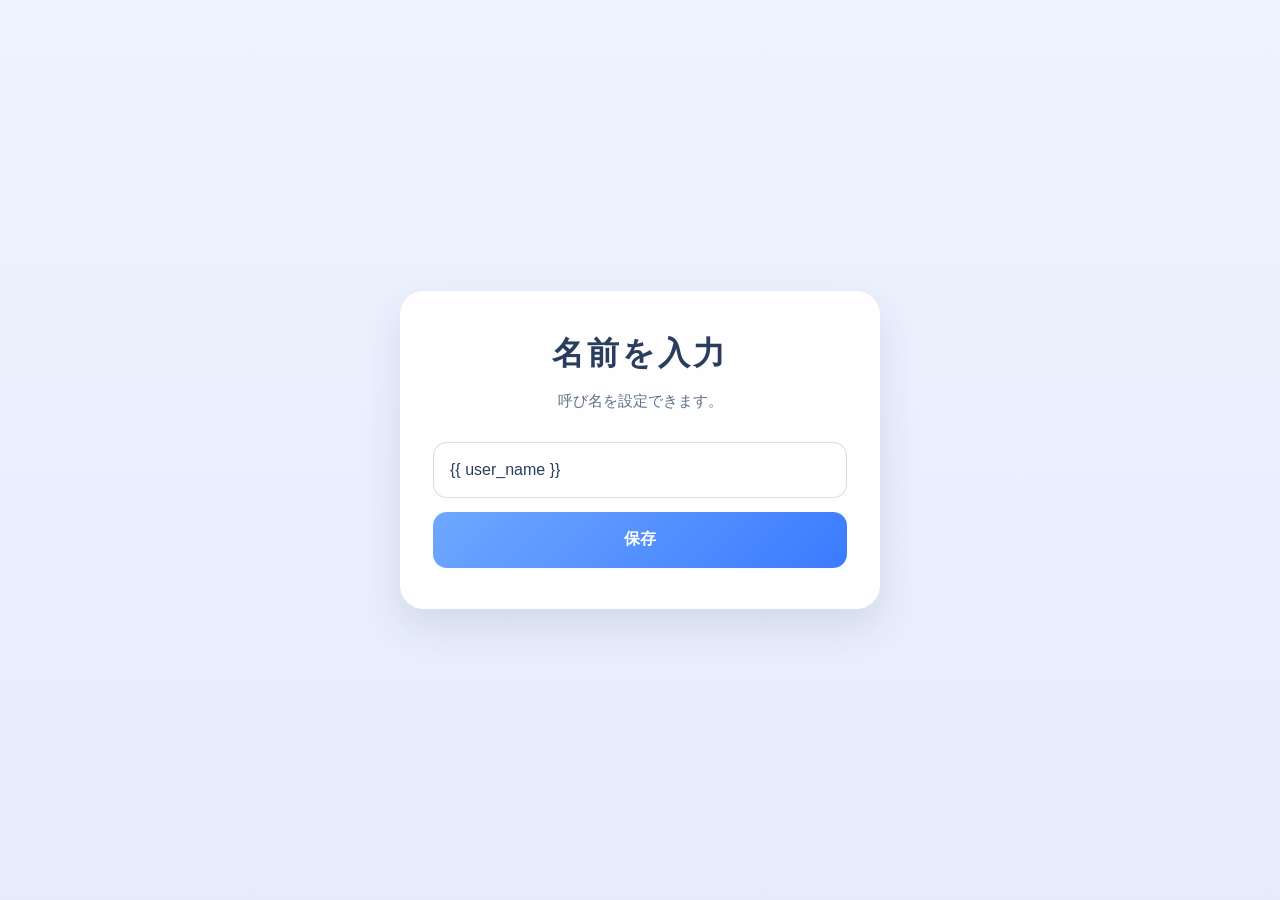
<file: templates/name.html>
<!DOCTYPE html>
<html lang="ja">

<head>
    <meta charset="UTF-8">
    <meta name="viewport" content="width=device-width, initial-scale=1.0">
    <title>名前設定</title>
    <link rel="stylesheet" href="/static/style.css">
</head>

<body>
    <main class="name-page">
        <section class="name-card">
            <h1 class="name-title">名前を入力</h1>
            <p class="name-lead">呼び名を設定できます。</p>

            <form action="/save_name" method="post" class="name-form">
                <input type="text" name="user_name" class="name-input" value="{{ user_name }}" placeholder="名前を入力"
                    required>
                <button type="submit" class="name-submit">保存</button>
            </form>
        </section>
    </main>
</body>

</html>
</file>
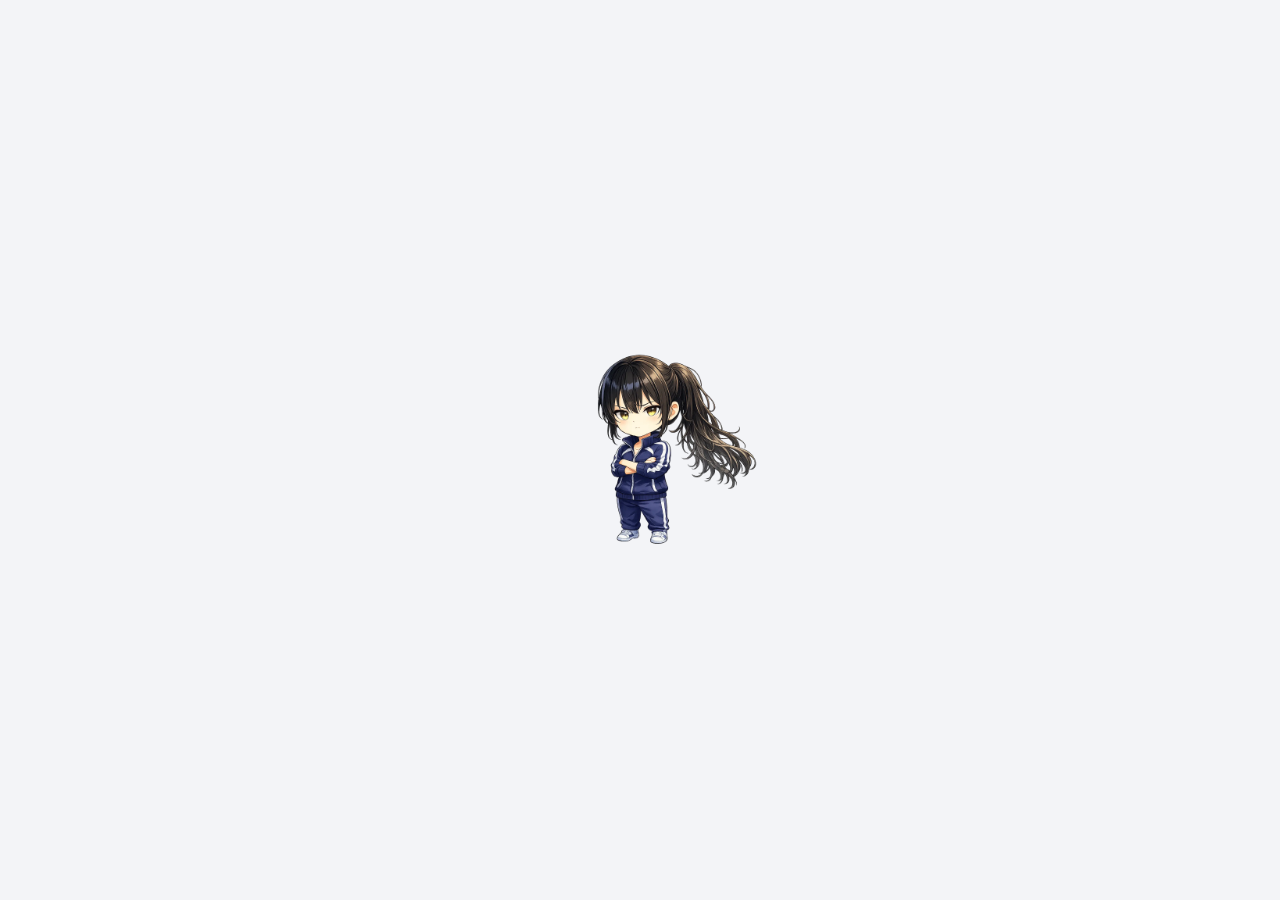
<file: templates/splash.html>
<!DOCTYPE html>
<html lang="ja">

<head>
    <meta charset="UTF-8">
    <title>起動中</title>
    <meta name="viewport" content="width=device-width, initial-scale=1.0">
    <link rel="stylesheet" href="/static/style.css">
</head>

<body>
    <main class="splash">
        <div class="splash-inner">
            <img src="/static/img/splash01.webp" alt="スプラッシュ画像" class="splash-characters">
        </div>


    </main>

    <script>
        setTimeout(() => {
            localStorage.setItem("lastOpenedAt", Date.now());
            window.location.href = "{{ next_url }}";
        }, 4000);
    </script>
</body>

</html>
</file>
<file: static/style.css>
@charset "UTF-8";

* {
    box-sizing: border-box;
}

body {
    font-family: -apple-system, BlinkMacSystemFont, "Segoe UI", Roboto, "Helvetica Neue", Arial;
    background: #f5f7fb;
    margin: 0;
    padding: 0;
}

.splash {
    min-height: 100svh;
    display: flex;
    justify-content: center;
    align-items: center;
    background: #f3f4f7;
}

.splash-inner {
    display: flex;
    justify-content: center;
    align-items: center;
}

.splash-characters {
    width: 300px;
    animation: float 2s ease-in-out infinite;
}

@keyframes float {
    0% {
        transform: translateY(0);
    }

    50% {
        transform: translateY(-6px);
    }

    100% {
        transform: translateY(0);
    }
}

/* 文章の改行 */
#typing .line {
    white-space: pre-line;
}

.intro {
    position: relative;
    min-height: 100svh;
    overflow: hidden;
}

.intro-bg {
    position: absolute;
    inset: 0;
    z-index: 0;
    overflow: hidden;
}

.intro-bg img {
    position: absolute;
    inset: 0;
    width: 100%;
    height: 100%;
    object-fit: cover;
    object-position: center top;
}

.intro-character {
    position: relative;
    inset: 0;
    z-index: 1;
    pointer-events: none;
    display: flex;
    justify-content: center;
    align-items: flex-end;
    overflow: hidden;
}

.intro-character img {
    height: 100svh;
    width: auto;

}

.intro-text {
    position: absolute;
    left: 0;
    right: 0;
    bottom: 0;
    margin: 0 auto 0;
    z-index: 2;
    width: calc(100% - 20px);
    max-width: 90vw;
    height: 300px;
    overflow: hidden;
    padding: 0 40px 24px;

    background: linear-gradient(to bottom,
            rgba(42, 61, 88, 0.78),
            rgba(73, 69, 178, 0.68));
    border: 1px solid rgba(255, 255, 255, 0.75);
    border-radius: 28px;
    box-shadow: 0 10px 24px rgba(0, 0, 0, 0.14);

    font-size: 28px;
    line-height: 1.7;
    text-align: center;
    color: #e7e7e7;
}

.intro-text::before {
    content: "";
    position: absolute;
    top: 6px;
    left: 12px;
    right: 12px;
    bottom: 12px;
    border: 1px solid rgba(255, 255, 255, 0.55);
    border-radius: 20px;
    pointer-events: none;
    margin-top: 50px;
}


.intro-name {
    margin: 0;
    padding-top: 8px;
    font-size: 34px;
    font-weight: 700;
    text-align: left;
}

.intro-menu {
    position: absolute;
    left: 0;
    right: 0;
    bottom: 24px;
    display: flex;
    justify-content: center;
    gap: 16px;

    opacity: 0;
    visibility: hidden;
    transform: translateY(12px);
    transition: opacity 0.4s ease, transform 0.4s ease;
}

.intro-menu.is-show {
    opacity: 1;
    visibility: visible;
    transform: translateY(0);
}

@keyframes kanataFadeIn {
    to {
        opacity: 1;
        transform: translateY(0);
    }
}


.intro-head {
    display: flex;
    align-items: center;
    gap: 16px;
}

.intro-head>button,
.intro-head>a {
    margin-left: auto;
}

.intro-head>button+a,
.intro-head>a+a {
    margin-left: 8px;
}

.user-btn {
    min-width: 116px;
    height: 40px;
    padding: 0 16px;
    border: 1px solid rgba(255, 255, 255, 0.32);
    border-radius: 12px;
    background: linear-gradient(180deg,
            rgba(255, 255, 255, 0.18) 0%,
            rgba(210, 225, 255, 0.10) 100%);
    color: #eef7ff;
    font-size: 14px;
    font-weight: 600;
    line-height: 1;
    text-decoration: none;
    display: flex;
    align-items: center;
    justify-content: center;
    box-shadow:
        0 0 0 1px rgba(255, 255, 255, 0.06) inset,
        0 6px 16px rgba(20, 40, 90, 0.12);
    backdrop-filter: blur(6px);
    -webkit-backdrop-filter: blur(6px);
    transition:
        background 0.2s ease,
        border-color 0.2s ease,
        transform 0.2s ease,
        box-shadow 0.2s ease;
}

.user-btn:hover {
    background: linear-gradient(180deg,
            rgba(255, 255, 255, 0.24) 0%,
            rgba(220, 235, 255, 0.14) 100%);
    border-color: rgba(255, 255, 255, 0.48);
    box-shadow:
        0 0 0 1px rgba(255, 255, 255, 0.10) inset,
        0 8px 20px rgba(20, 40, 90, 0.18);
}

.user-btn:active {
    transform: scale(0.98);
}

/* intro画面ボタン仕様 */
.menu-btn {
    display: inline-flex;
    align-items: center;
    justify-content: center;
    min-width: 180px;
    height: 56px;
    padding: 0 24px;
    border-radius: 999px;

    font-size: 16px;
    font-weight: 600;
    line-height: 1;
    text-decoration: none;
    white-space: nowrap;

    background: rgba(255, 255, 255, 0.14);
    color: #ffffff;
    border: 1px solid rgba(255, 255, 255, 0.38);

    transition: all 0.2s ease;
}


.menu-btn.primary {
    background: #ffffff;
    color: #2a3d5f;
    border: 1px solid rgba(255, 255, 255, 0.92);
    box-shadow: 0 6px 18px rgba(0, 0, 0, 0.18);
    font-weight: 700;
}

.menu-btn:hover {
    transform: translateY(-2px);
    background: rgba(255, 255, 255, 0.22);
}

.menu-btn.primary:hover {
    background: #ffffff;
    box-shadow: 0 10px 24px rgba(0, 0, 0, 0.22);
}

.race-btn {
    min-width: 116px;
    height: 40px;
    padding: 0 16px;
    border: 1px solid rgba(173, 216, 255, 0.45);
    border-radius: 12px;
    background: linear-gradient(180deg,
            rgba(112, 152, 255, 0.28) 0%,
            rgba(66, 110, 220, 0.20) 100%);
    color: #dff4ff;
    font-size: 14px;
    font-weight: 600;
    line-height: 1;
    text-decoration: none;
    display: flex;
    align-items: center;
    justify-content: center;
    box-shadow:
        0 0 0 1px rgba(255, 255, 255, 0.08) inset,
        0 6px 16px rgba(20, 40, 90, 0.18);
    backdrop-filter: blur(6px);
    -webkit-backdrop-filter: blur(6px);
    transition:
        background 0.2s ease,
        border-color 0.2s ease,
        transform 0.2s ease,
        box-shadow 0.2s ease;
}

.race-btn:hover {
    background: linear-gradient(180deg,
            rgba(130, 170, 255, 0.34) 0%,
            rgba(78, 124, 235, 0.26) 100%);
    border-color: rgba(200, 232, 255, 0.7);
    box-shadow:
        0 0 0 1px rgba(255, 255, 255, 0.12) inset,
        0 8px 20px rgba(20, 40, 90, 0.24);
}

.race-btn:active {
    transform: scale(0.98);
}

.race-info {
    position: absolute;
    top: 20px;
    right: 0px;
    left: auto;
    /* ←顔の横に寄せる */

    z-index: 5;
    width: 350px;

    text-align: left;
    max-width: 90vw;
    /* ←デカくする */
    padding: 0;

    border-radius: 18px 0 0 18px;

    background: linear-gradient(145deg,
            rgba(20, 30, 80, 0.9),
            rgba(70, 110, 220, 0.6));

    border: 2px solid rgba(255, 255, 255, 0.4);

    box-shadow:
        0 0 10px rgba(100, 150, 255, 0.25),
        0 0 20px rgba(80, 120, 255, 0.2),
        inset 0 0 6px rgba(255, 255, 255, 0.12);

    backdrop-filter: blur(6px);

    color: #fff;
}



.race-title {
    font-size: 16px;
    opacity: 0.85;
    margin: 8px 16px;
}

.race-days {
    margin-left: 16px;
    font-size: 42px;
    font-weight: 700;
    color: #9fe4ff;
    text-shadow:
        0 0 20px rgba(80, 160, 255, 0.8),
        0 0 40px rgba(80, 160, 255, 0.6);
}

.race-info::before {
    content: "";
    position: absolute;
    top: 6px;
    left: 6px;
    bottom: 6px;
    right: 0;
    border-radius: 18px 0 0 18px;
    border: 1px solid rgba(255, 255, 255, 0.25);
}

.race-info::after {
    content: "";
    position: absolute;
    inset: -2px;
    border-radius: 18px 0 0 18px;
    border: 1px solid rgba(120, 180, 255, 0.4);
}

/* 大会登録ページ */
.race-page {
    margin: 0;
    min-height: 100svh;
    font-family: sans-serif;
    background: linear-gradient(to bottom,
            #eaf5ff 0%,
            #d7eaf8 100%);
}

.race-wrap {
    max-width: 900px;
    min-height: 100svh;
    margin: 0 auto;
    padding: 24px;
    display: flex;
    align-items: center;
    justify-content: center;
}

.race-panel {
    width: 600px;
    padding: 48px;
    display: flex;
    align-items: center;
    justify-content: center;

    background: rgba(255, 255, 255, 0.72);
    border: 1px solid rgba(160, 190, 215, 0.55);
    border-radius: 28px;
    box-shadow: 0 18px 45px rgba(60, 90, 120, 0.14);
}

.race_title {
    font-size: 18px;
    color: #70879d;
    letter-spacing: 0.06em;
}

.race-form-area {
    width: 380px;
}

.race-form {
    display: flex;
    flex-direction: column;
    gap: 16px;
}

.race-form input {
    height: 52px;
    padding: 0 16px;
    border: 1px solid #bfd4e6;
    border-radius: 14px;
    background: rgba(255, 255, 255, 0.78);
    color: #26384a;
    font-size: 16px;
    outline: none;
}

.race-form input::placeholder {
    color: #8aa1b5;
}

.race-form button {
    height: 52px;
    border: none;
    border-radius: 14px;
    background: #58aeea;
    color: #ffffff;
    font-size: 16px;
    cursor: pointer;
}

.race-character {
    width: 220px;
    display: flex;
    flex-direction: column;
    align-items: center;
}

.race-char-title {
    margin: 0 0 8px;
    font-size: 16px;
    font-weight: 700;
    color: #26384a;
    opacity: 0.45;
}

.race-character img {
    width: 210px;
    display: block;
    opacity: 0.45;
}


/* ===== PC 会話エリア調整 ===== */
#talkArea {
    position: absolute;
    left: 50%;
    bottom: 28px;
    transform: translateX(-50%);
    width: calc(100% - 64px);
    min-height: 150px;

    display: flex;
    align-items: center;
    justify-content: center;

    text-align: center;
    z-index: 2;
}

#talkSelect,
#talkChoices {
    width: 100%;
    text-align: center;
}

.topic,
.choice {
    display: inline-flex;
    align-items: center;
    justify-content: center;
    min-width: 180px;
    height: 56px;
    margin: 0 8px;
    padding: 0 24px;

    border: 1px solid rgba(255, 255, 255, 0.34);
    border-radius: 999px;
    background: linear-gradient(180deg,
            rgba(255, 255, 255, 0.18) 0%,
            rgba(195, 220, 255, 0.10) 100%);
    box-shadow:
        0 0 0 1px rgba(255, 255, 255, 0.06) inset,
        0 10px 24px rgba(20, 40, 90, 0.16);
    backdrop-filter: blur(8px);
    -webkit-backdrop-filter: blur(8px);

    color: #f4fbff;
    font-size: 17px;
    font-weight: 700;
    line-height: 1;
    text-decoration: none;
    white-space: nowrap;
    cursor: pointer;

    transition:
        transform 0.2s ease,
        background 0.2s ease,
        border-color 0.2s ease,
        box-shadow 0.2s ease;
}

.topic:hover,
.choice:hover {
    transform: translateY(-2px);
    background: linear-gradient(180deg,
            rgba(255, 255, 255, 0.24) 0%,
            rgba(210, 230, 255, 0.14) 100%);
    border-color: rgba(255, 255, 255, 0.5);
    box-shadow:
        0 0 0 1px rgba(255, 255, 255, 0.10) inset,
        0 14px 28px rgba(20, 40, 90, 0.20);
}

.topic:active,
.choice:active {
    transform: scale(0.98);
}

/* 質問 */
.talk-question {
    margin: 0 0 48px;
    font-size: 28px;
    line-height: 1.6;
    color: #eef7ff;
    text-shadow: 0 2px 12px rgba(0, 0, 0, 0.22);
}

/* 横並び調整 */
.intro-head {
    display: flex;
    align-items: center;
    gap: 8px;
}

.intro-head>button,
.intro-head>a {
    min-width: 132px;
    height: 40px;
}

#talkBtn {
    min-width: 132px;
    height: 40px;
    padding: 0 18px;
    border: 1px solid rgba(255, 255, 255, 0.35);
    border-radius: 999px;
    background: rgba(70, 120, 255, 0.22);
    color: #ffffff;
    font-size: 14px;
    font-weight: 600;
    line-height: 1;
    display: flex;
    align-items: center;
    justify-content: center;
    cursor: pointer;
    backdrop-filter: blur(8px);
    -webkit-backdrop-filter: blur(8px);
    transition: background 0.2s ease, border-color 0.2s ease, transform 0.2s ease;
}

#talkBtn:hover {
    background: rgba(70, 120, 255, 0.32);
    border-color: rgba(255, 255, 255, 0.5);
}

#talkBtn.active {
    background: #4da3ff;
    color: #fff;
    border: 1px solid #4da3ff;
    transform: scale(0.98);
}

#talkBtn::after {
    content: "";
    position: absolute;
    right: 10px;
    font-size: 14px;
    transition: 0.2s ease;
}

.menu-toggle {
    display: none;
    width: 44px;
    height: 44px;
    border: 1px solid rgba(173, 216, 255, 0.45);
    border-radius: 12px;
    background: linear-gradient(180deg,
            rgba(112, 152, 255, 0.28) 0%,
            rgba(66, 110, 220, 0.20) 100%);
    color: #dff4ff;
    font-size: 22px;
    line-height: 1;
    text-align: center;
    box-shadow:
        0 0 0 1px rgba(255, 255, 255, 0.08) inset,
        0 6px 16px rgba(20, 40, 90, 0.18);
    backdrop-filter: blur(6px);
    -webkit-backdrop-filter: blur(6px);
}

/* -------------------------------------------------- */

h1 {
    font-size: 28px;
    letter-spacing: 0.1em;
}

p {
    line-height: 1.7;
    margin: 0;
}

strong {
    font-weight: 600;
}

a {
    display: inline-block;

    color: #3b82f6;
    text-decoration: none;
    font-weight: 500;
}

/* 中央カード */
.container {
    width: 100%;
    padding: 24px 16px;
    background: #ffffff;

    border-radius: 16px;
    box-shadow: 0 10px 30px rgba(0, 0, 0, 0.05);
}

.story-box {
    background: #f0f3f8;
    padding: 16px;
    border-radius: 10px;
    margin-top: 10px;
}

.page {
    width: 100%;
    max-width: 720px;
    background: #fff;
    border: 1px solid #dbe3ec;
    border-radius: 16px;
    padding: 32px 24px;
    box-shadow: 0 10px 30px rgba(15, 23, 42, 0.08);
    margin: 0 auto;
}

.time-note {
    display: block;
    margin-top: 4px;
    font-size: 14px;
    color: #888;
}

.form {
    display: grid;
    gap: 20px;
}

.form__group {
    display: grid;
    gap: 8px;
}

.form__label {
    color: #111;
    font-weight: 700;
}

input[type="time"] {
    width: 100%;
}

.form__input,
.form__select,
textarea.form_input {
    display: block;
    width: 100%;
    padding: 10px 12px;

    border: 1px solid #cfd8e3;
    border-radius: 8px;
    background: #fff;

    font-size: 16px;
    color: #222;
}

.form__input:focus,
.form__select:focus {
    outline: none;
    border-color: #60a5fa;
    box-shadow: 0 0 0 4px rgba(96, 165, 250, 0.15);
}




.talk-overlay,
.menu-overlay {
    position: fixed;
    inset: 0;
    opacity: 0;
    pointer-events: none;
}


/* index画面-------------------------------------- */
/* はじめに戻る（弱いリンク） */
.back-intro {
    display: block;
    margin-top: 16px;
    font-size: 12px;
    color: #888;
    text-align: center;
}

.button {
    display: inline-flex;
    align-items: center;
    justify-content: center;
    min-width: 180px;
    height: 56px;
    padding: 0 24px;
    border-radius: 16px;
    font-size: 16px;
    font-weight: 700;
    line-height: 1;
    text-decoration: none;
    white-space: nowrap;
    cursor: pointer;
    transition: all 0.2s ease;
}

.button-group {
    display: flex;
    gap: 12px;
}

.button-group .button {
    flex: 1;
    width: auto;
}

.button--main {
    color: #1e3a8a;
    border: 1px solid #93c5fd;
    background: linear-gradient(180deg, #ffffff 0%, #eaf2ff 100%);
    box-shadow:
        inset 0 1px 0 rgba(255, 255, 255, 0.9),
        0 3px 0 #bfd7ff,
        0 6px 12px rgba(59, 130, 246, 0.12);
}

.button--sub {
    color: #ffffff;
    border: 1px solid #2563eb;
    background: linear-gradient(180deg, #4f8cff 0%, #3b6eea 100%);
    box-shadow:
        inset 0 1px 0 rgba(255, 255, 255, 0.3),
        0 3px 0 #1e40af,
        0 6px 12px rgba(37, 99, 235, 0.18);
}

.button--main:hover,
.button--sub:hover {
    filter: brightness(1.08);
    transform: translateY(-1px);
}

.button--main:active,
.button--sub:active {
    transform: translateY(3px);
    box-shadow:
        inset 0 1px 0 rgba(255, 255, 255, 0.25),
        0 1px 0 rgba(0, 0, 0, 0.08);
}

/* 時間制御 */
.drum-btn {
    width: 58px;
    height: 32px;
    border: 1px solid #cfd6df;
    border-radius: 8px;
    background: #f5f7fb;
    font-size: 14px;
    cursor: pointer;
    display: flex;
    align-items: center;
    justify-content: center;
}

.drum-btn:active {
    background: #e2e8f0;
}


.time-unit {
    font-size: 12px;
    color: #888;
}

.time-wrap {
    display: flex;
    align-items: center;
    gap: 8px;
}

.time-box {
    width: 80px;
    height: 56px;
    border: 1px solid #cfd6df;
    border-radius: 12px;
    text-align: center;
    font-size: 32px;
    font-weight: 700;
    display: flex;
    align-items: center;
    justify-content: center;
    outline: none;
    user-select: text;
    /* iOS対応 */
}

.time-box:focus {
    border-color: #60a5fa;
    box-shadow: 0 0 0 4px rgba(96, 165, 250, 0.15);
}

.time-colon {
    font-size: 32px;
    padding-bottom: 20px;
}

/* result画面 */
.result-character {
    width: 100%;
    display: flex;
    justify-content: center;
}

.result-character img {
    width: 450px;
    max-width: 100%;
    height: auto;
    display: block;
    margin: 0 auto;
}

.result {
    display: grid;
    gap: 18px;
}

.result__item {
    margin: 0;
    font-size: 1.05rem;
}

.result__label {
    font-weight: 700;
    margin-right: 8px;
}

.result__story {
    margin: 0;
    padding: 20px;
    background: #f8fafc;
    border: 1px solid #e2e8f0;
    border-radius: 12px;
    white-space: pre-line;
}

/* ボタン位置 */
.result-actions {
    display: flex;
    flex-direction: column;
    gap: 12px;
    margin-top: 24px;
}

/* テキストリンク */
.text-link {
    display: block;
    margin-top: 16px;
    text-align: center;
    color: #4A90E2;
    font-weight: 600;
    text-decoration: none;
    transition: 0.2s;
}

.text-link:hover {
    opacity: 0.7;
}

.result-summary {
    background: #ffffff;
    border-radius: 16px;
    padding: 16px 18px;
    box-shadow: 0 8px 24px rgba(0, 0, 0, 0.06);
    border: 1px solid #e5e7eb;
}

/* 小説ページ------------------------------ */
.novel-page {
    min-height: 100svh;
    background: #1f1b17;
    display: flex;
    justify-content: center;
    align-items: center;
}

.novel-box {
    width: 100%;
    max-width: 420px;
    padding: 36px 28px;

    background: #e4d7bd;

    border: 1px solid #b59b6a;
    border-radius: 2px;

    box-shadow: 0 8px 20px rgba(0, 0, 0, 0.25);
}

.novel-paragraph {
    color: #3e3120;
    line-height: 2;
    text-align: left;
    letter-spacing: 0.03em;
}

.novel-box::before {
    content: "";
    position: absolute;
    inset: 0;
    pointer-events: none;
    background:
        radial-gradient(circle at 15% 20%, rgba(120, 80, 30, 0.10), transparent 18%),
        radial-gradient(circle at 85% 75%, rgba(100, 70, 25, 0.08), transparent 20%),
        radial-gradient(circle at 50% 100%, rgba(70, 45, 15, 0.06), transparent 30%);
    opacity: 0.9;
}

.novel-title {
    color: #4b3a22;
}

.novel-page-btn.is-current {
    background: #5e4523;
    color: #f3e7cf;
}

.novel-back {
    position: fixed;
    right: 40px;
    bottom: 40px;
    display: inline-block;
    padding: 12px 18px;
    border-radius: 9999px;
    background: #b19268;
    color: #25211b;
    text-decoration: none;
    font-weight: 600;
    box-shadow: 0 8px 20px rgba(0, 0, 0, 0.18);
}

.novel-menu {
    margin-bottom: 24px;
}

.novel-menu summary {
    list-style: none;
}

.novel-menu summary::-webkit-details-marker {
    display: none;
}

.novel-open {
    display: inline-flex;
    align-items: center;
    justify-content: center;
    min-width: 180px;
    height: 52px;
    padding: 0 20px;
    margin-bottom: 20px;
    border: none;
    border-radius: 999px;
    background: #9b773e;
    color: #fff;
    font-size: 16px;
    font-weight: 700;
    cursor: pointer;
}

.novel-drawer {
    position: fixed;
    inset: 0;
    display: none;
    background: rgba(0, 0, 0, 0.28);
    z-index: 100;
}

.novel-drawer.is-open {
    display: block;
}

.novel-drawer-inner {
    position: absolute;
    top: 0;
    right: 0;
    width: min(360px, 88vw);
    height: 100%;
    padding: 72px 20px 24px;
    background: #efe3c7;
    box-shadow: -8px 0 24px rgba(0, 0, 0, 0.18);
    overflow-y: auto;
}

.novel-drawer-close {
    position: absolute;
    top: 16px;
    right: 16px;
    width: 40px;
    height: 40px;
    border: none;
    border-radius: 999px;
    background: #9b773e;
    color: #fff;
    font-size: 20px;
    cursor: pointer;
}

/* ナビ */
.novel-nav {
    display: grid;
    grid-template-columns: repeat(2, 1fr);
    gap: 12px;
}

/* ボタン共通 */
.novel-page-btn {
    display: flex;
    align-items: center;
    justify-content: center;

    min-height: 44px;
    /* 指で押せるサイズ */
    padding: 10px 12px;

    border-radius: 9999px;
    background: #7a5d32;
    color: #f3e7cf;
    text-decoration: none;
}

/* 最新話だけ横いっぱい */
.latest-btn {
    grid-column: 1 / -1;
}

.novel-current {
    display: inline-block;
    margin: 16px 0 24px;
    padding: 8px 16px;
    border-left: 4px solid #8b6732;
    background: rgba(139, 103, 50, 0.12);
    color: #4b3a22;
    font-weight: 700;
    letter-spacing: 0.03em;
}

.novel-top {
    position: fixed;
    right: 40px;
    bottom: 110px;
    letter-spacing: 0.03em;
    display: inline-block;
    padding: 12px 18px;
    border-radius: 9999px;

    background: #8b6732;
    color: #f3e7cf;
    text-decoration: none;
    font-weight: 700;

}

/* log--------------------------------------------------- */
.divider {
    border: none;
    border-top: 1px solid #e5e7eb;
    margin: 16px 0;
}

.pb-card {
    margin: 12px 0 24px;
    padding: 16px 18px;
    border-radius: 16px;
    background: linear-gradient(135deg, #f8fbff 0%, #eef4ff 100%);
    border: 1px solid #dbe7ff;
    box-shadow: 0 6px 16px rgba(37, 99, 235, 0.08);
}

.pb-card .result__item {
    margin: 0;
}


.pb-card {
    position: relative;
    margin: 16px 0 24px;
    padding: 16px 18px 16px 18px;
    border-radius: 14px;
    background: linear-gradient(135deg, #eef4ff 0%, #f8fbff 100%);
    border: 1px solid #dbe7ff;
}

/* 左のアクセントライン */
.pb-card::before {
    content: "";
    position: absolute;
    left: 0;
    top: 10px;
    bottom: 10px;
    width: 4px;
    border-radius: 4px;
    background: linear-gradient(180deg, #2563eb, #60a5fa);
}

/* PBテキスト強調 */
.pb-card .result__item {
    font-weight: 700;
    font-size: 16px;
    letter-spacing: 0.5px;
}

/* 見出し強化 */
.pb-title {
    position: relative;
    display: inline-block;
    padding: 4px 12px;
    border-radius: 999px;
    background: #2563eb;
    color: #fff;
    font-size: 14px;
    margin-bottom: 10px;
}

.stats-card {
    display: flex;
    align-items: center;
    gap: 20px;

    margin: 12px 0 24px;
    padding: 20px 24px;
    border-radius: 16px;
    background: linear-gradient(135deg, #eef4ff 0%, #f8fbff 100%);
    border: 1px solid #dbe7ff;
    box-shadow: 0 6px 16px rgba(37, 99, 235, 0.08);
}

.stats-card__text {
    flex: 1;
    display: flex;
    flex-direction: column;
    justify-content: center;
}

.stats-card__text .result__item {
    margin: 0;
}

.stats-card__text .result__item+.result__item {
    margin-top: 12px;
}

.stats-card {
    position: relative;
    overflow: hidden;
}

/* 画像を背景的に配置 */
.stats-card__image {
    position: absolute;
    right: 36px;
    bottom: 16px;
    opacity: 0.3;
    /* ←重要：薄くする */
}

.stats-card__image img {
    width: 160px;
    margin-bottom: -8px;
}

.record-actions {
    display: flex;
    flex-direction: column;
    /* ← これ追加 */
    align-items: flex-start;
    /* 左揃え */
    gap: 8px;
}

.action-form {
    margin: 0;
}

.action-button {
    display: inline-flex;
    align-items: center;
    justify-content: center;
    min-width: 88px;
    height: 38px;
    padding: 0 14px;
    border-radius: 999px;
    font-size: 14px;
    font-weight: 700;
    text-decoration: none;
    cursor: pointer;
    transition: transform 0.12s ease, box-shadow 0.12s ease, filter 0.12s ease;
}

.action-button:active {
    transform: translateY(1px);
}

.action-button--edit {
    color: #2563eb;
    background: #ffffff;
    border: 1px solid #bfdbfe;
}

.action-button--delete {
    background: #fff;
    color: #e53935;
    border: 1px solid #e53935;
}

/* 入力に戻る */
.back-fixed {
    position: fixed;
    right: 24px;
    bottom: 24px;
    display: inline-block;
    padding: 12px 18px;
    border-radius: 999px;
    background: #2563eb;
    color: #fff;
    text-decoration: none;
    font-weight: 700;
    box-shadow: 0 8px 20px rgba(0, 0, 0, 0.15);
}

.back-fixed:hover {
    opacity: 0.9;
}

.meter {
    position: relative;
    height: 16px;
    border-radius: 999px;
    background: rgba(58, 123, 255, 0.08);
    margin-top: 16px;
    margin-bottom: 8px;
    overflow: hidden;
}

.pb-note {
    margin: 8px 0 12px;
    font-size: 14px;
    color: #666;
}

.pb-header {
    display: flex;
    align-items: center;
    gap: 12px;
}

.pb-title {
    margin: 0;
}

.pb-note {
    font-size: 13px;
    color: #777;
}

/* バー */
.meter-bar {
    height: 100%;
    background: linear-gradient(90deg, #6fa8ff, #3a7bff);
}

/* 上のテキスト */
.meter-text {
    position: absolute;
    left: 50%;
    bottom: 40px;
    transform: translateX(-50%);
    font-size: 20px;
    font-weight: 700;
    color: rgba(42, 61, 95, 0.32);
    white-space: nowrap;
    pointer-events: none;
}

/* 目盛り（数字） */
.meter-scale {
    display: flex;
    justify-content: space-between;
    margin-bottom: 20px;
    font-size: 10px;
    color: rgba(42, 61, 95, 0.45);
}

.pb-item {
    display: flex;
    justify-content: space-between;
}

.result_item {
    margin-top: 8px;
    font-weight: 500;
}

.color-0 {
    background: linear-gradient(90deg, #6fa8ff, #3a7bff);
}

/* 青 */
.color-1 {
    background: linear-gradient(90deg, #f6d365, #fda085);
}

/* 金 */
.color-2 {
    background: linear-gradient(90deg, #ff6a6a, #ff3b3b);
}

/* 赤 */
.color-3 {
    background: linear-gradient(90deg, #b388ff, #7c4dff);
}

/* 紫 */
.color-4 {
    background: linear-gradient(90deg, #66bb6a, #2e7d32);
}

/* 緑 */

.meter-normal {
    transition: 0.3s;
}

.meter-strong {
    box-shadow: 0 0 10px rgba(111, 168, 255, 0.35);
}

.meter-boss {
    box-shadow: 0 0 16px rgba(255, 80, 80, 0.45);
}

.meter-legend {
    box-shadow: 0 0 28px rgba(255, 215, 0, 0.9);
    animation: pulse 1s infinite;
}

.meter-strong .meter-bar {
    filter: brightness(1.05);
}

.meter-boss .meter-bar {
    filter: brightness(1.12) saturate(1.1);
}

.meter-legend .meter-bar {
    filter: brightness(1.2) saturate(1.15);
}

@keyframes pulse {
    0% {
        filter: brightness(1);
    }

    50% {
        filter: brightness(1.4);
    }

    100% {
        filter: brightness(1);
    }
}

.title-soldier {
    color: #5f6f8a;
}

.title-squad {
    color: #4f7aa3;
}

.title-100 {
    color: #3a7bff;
}

.title-200 {
    color: #2f9e8f;
}

.title-300 {
    color: #3c9a5f;
}

.title-500 {
    color: #c58a1c;
    font-weight: 600;
}

.title-1000 {
    color: #d96c2f;
    font-weight: 600;
}

.title-3000 {
    color: #c94a4a;
    font-weight: 700;
}

.title-5000 {
    color: #9b59b6;
    font-weight: 700;
}

.title-general {
    color: #3a7bff;
    font-weight: 700;
}

.title-great {
    color: #f0b90b;
    text-shadow: 0 0 6px rgba(240, 185, 11, 0.35);
    font-weight: 700;
}

.title-legend {
    color: #ff3b3b;
    text-shadow: 0 0 6px rgba(255, 59, 59, 0.45);
    font-weight: 700;
}

/* ----------------------------------------------------- */
.edit-page {
    width: calc(100% - 32px);
    margin: 8px auto 16px;
    max-width: 760px;
    padding: 32px;
    background: #fff;
    border: 1px solid #dbe3ec;
    border-radius: 16px;
    box-shadow: 0 10px 30px rgba(15, 23, 42, 0.08);
}

.form_group {
    display: grid;
    gap: 8px;
}

.form_input,
.form_select {
    display: block;
    width: 100%;
    max-width: 100%;
    min-width: 0;
    padding: 10px 12px;
    border: 1px solid #cfd8e3;
    border-radius: 8px;
    background: #fff;
    font-size: 16px;
}

.form_select,
.form__select {
    color: #222;
}

textarea.form_input {
    resize: vertical;
}

.back-link {
    display: flex;
    justify-content: center;
    margin-top: 24px;
}


.name-page {
    min-height: 100svh;
    display: flex;
    align-items: center;
    justify-content: center;
    padding: 24px;
    background: linear-gradient(180deg, #eef3ff 0%, #e6ecfb 100%);
}

.name-card {
    width: min(100%, 480px);
    padding: 40px 32px;
    background: rgba(255, 255, 255, 0.92);
    border: 1px solid rgba(255, 255, 255, 0.8);
    border-radius: 24px;
    box-shadow: 0 16px 40px rgba(42, 61, 95, 0.12);
}

.name-title {
    margin: 0;
    font-size: 32px;
    font-weight: 700;
    color: #2a3d5f;
    text-align: center;
}

.name-lead {
    margin: 12px 0 0;
    font-size: 15px;
    line-height: 1.7;
    color: #5f6f8a;
    text-align: center;
}

.name-form {
    margin-top: 28px;
    display: flex;
    flex-direction: column;
    gap: 14px;
}

.name-input {
    width: 100%;
    height: 56px;
    padding: 0 16px;
    border: 1px solid rgba(42, 61, 95, 0.18);
    border-radius: 14px;
    background: #ffffff;
    font-size: 16px;
    color: #2a3d5f;
    outline: none;
    box-sizing: border-box;
}

.name-input:focus {
    border-color: rgba(58, 123, 255, 0.7);
    box-shadow: 0 0 0 4px rgba(58, 123, 255, 0.12);
}

.name-submit {
    width: 100%;
    height: 56px;
    border: none;
    border-radius: 14px;
    background: linear-gradient(135deg, #6fa8ff, #3a7bff);
    color: #ffffff;
    font-size: 16px;
    font-weight: 700;
    cursor: pointer;
    transition: transform 0.2s ease, box-shadow 0.2s ease;
}

.name-submit:hover {
    transform: translateY(-2px);
    box-shadow: 0 10px 24px rgba(58, 123, 255, 0.24);
}

/* スマホ */
@media screen and (max-width: 767px) {

    .name-page {
        padding: 16px;
    }

    .name-card {
        padding: 32px 20px;
        border-radius: 20px;
    }

    .name-title {
        font-size: 28px;
    }


    /* intro画面---------------------------------- */
    .intro {
        position: relative;
    }

    .intro-character {
        position: absolute;
        bottom: 0;
        left: 0;
    }

    .intro-character img {
        height: 86vh;
        transform: translateX(20px);
    }

    .intro-bg img {
        position: absolute;
        top: 0;
        left: 50%;
        transform: translateX(-58%);
        display: block;
        width: auto;
        height: 100%;
        min-width: 100%;
        max-width: none;
    }

    .intro-text {
        position: absolute;
        left: 16px;
        right: 16px;
        bottom: 16px;
        height: 240px;
        padding: 0 16px 16px;
        margin: 0;
        z-index: 2;
        overflow: hidden;
        font-size: 20px;
        line-height: 1.6;
    }

    .intro-text::before {
        top: 8px;
        left: 8px;
        right: 8px;
        bottom: 8px;
    }

    .intro-name {
        padding-top: 16px;
        font-size: 24px;
    }



    .menu-btn {
        width: 150px;
        min-width: 150px;
        font-size: 16px;
        height: 48px;
        padding: 0 6px;
    }

    .race-title {
        font-size: 16px;
        opacity: 0.85;
        margin: 8px 16px;
    }

    .race-days {
        margin-left: 16px;
        font-size: 36px;
        font-weight: 700;
        color: #9fe4ff;
        text-shadow:
            0 0 20px rgba(80, 160, 255, 0.8),
            0 0 40px rgba(80, 160, 255, 0.6);
    }

    .race-info {
        position: fixed;
        top: 6px;
        left: 16px;
        right: auto;
        transform: scale(0.8);
        transform-origin: left;
        width: 400px;
        padding: 0px 12px;
        font-size: 12px;
        border-radius: 18px;
    }

    .race-info::before {
        top: 6px;
        left: 6px;
        bottom: 6px;
        right: 6px;
        border-radius: 14px;
    }

    .race-info::after {
        inset: -2px;
        border-radius: 18px;
    }

    /* 大会登録スマホ版 */

    .race-wrap {
        padding: 20px;
    }

    .race-panel {
        width: 100%;
        min-height: auto;
        padding: 28px 22px;
        flex-direction: column;
    }

    .race_title {
        font-size: 22px;
        text-align: center;
    }

    .race-form-area {
        width: 100%;
        order: 2;
    }

    .race-form input,
    .race-form button {
        width: 100%;
        height: 52px;
    }

    .race-character {
        width: 100%;
        order: 1;
    }

    .race-character img {
        width: 170px;
        opacity: .28;
    }

    /* 文章の改行 */
    #typing .line {
        white-space: pre-line;
    }

    /* スマホハンバーガーメニュー */
    .menu-toggle {
        display: flex;
        align-items: center;
        justify-content: center;
        margin-left: auto;
    }

    #talkBtn,
    .user-btn,
    .race-btn {
        display: none;
    }

    .menu-overlay {
        position: fixed;
        top: 0;
        left: 0;
        width: 100vw;
        height: 100svh;

        background: rgba(20, 40, 80, 0.65);

        opacity: 0;
        pointer-events: none;
        transition: 0.3s;

        z-index: 9999;
    }

    .menu-panel {
        position: absolute;
        top: 50%;
        left: 50%;
        transform: translate(-50%, -50%);

        display: flex;
        flex-direction: column;
        gap: 16px;
        width: 70%;
    }

    .menu-panel button,
    .menu-panel .menu-link {
        display: block;
        width: 100%;
        padding: 14px;
        border-radius: 12px;
        text-align: center;
        font-size: 16px;

        border: 1px solid rgba(173, 216, 255, 0.45);
        background: linear-gradient(180deg,
                rgba(112, 152, 255, 0.35) 0%,
                rgba(66, 110, 220, 0.25) 100%);
        color: #eaf6ff;

        text-decoration: none;

        box-shadow:
            0 0 0 1px rgba(255, 255, 255, 0.08) inset,
            0 6px 20px rgba(20, 40, 90, 0.2);
    }

    .intro-menu {
        display: flex;
        opacity: 0;
        transform: translateY(12px);
        pointer-events: none;
        transition: opacity 0.35s ease, transform 0.35s ease;
    }

    .intro-menu.is-show {
        opacity: 1;
        transform: translateY(0);
        pointer-events: auto;
    }

    .talk-overlay {

        position: fixed;
        inset: 0;
        background: rgba(18, 28, 60, 0.42);
        backdrop-filter: blur(4px);
        opacity: 0;
        pointer-events: none;
        transition: opacity 0.25s ease;
        z-index: 120;
    }

    .talk-overlay.is-show {
        opacity: 1;
        pointer-events: auto;
    }

    .talk-panel {
        position: absolute;
        top: 50%;
        left: 50%;
        transform: translate(-50%, -50%);
        width: min(78%, 320px);

        display: flex;
        flex-direction: column;
        gap: 16px;
    }

    .talk-topic-btn {
        width: 100%;
        padding: 14px 16px;
        border: 1px solid rgba(173, 216, 255, 0.45);
        border-radius: 14px;
        background: linear-gradient(180deg,
                rgba(112, 152, 255, 0.34) 0%,
                rgba(66, 110, 220, 0.24) 100%);
        color: #eef6ff;
        font-size: 16px;
        font-weight: 700;
        box-shadow:
            0 0 0 1px rgba(255, 255, 255, 0.08) inset,
            0 6px 20px rgba(20, 40, 90, 0.18);
    }

    #talkArea {
        position: fixed;
        inset: 0;
        z-index: 9999;
        display: flex;
        align-items: center;
        justify-content: center;
        flex-direction: column;
        background: rgba(18, 28, 60, 0.42);
        /* PC画面の選択肢の配置無効 */
        transform: none;
        width: 100%;
    }

    #talkSelect {
        width: min(78%, 280px);
        text-align: center;
    }



    #talkSelect .talk-question {
        margin-bottom: 16px;
        text-align: center;
        font-size: 20px;
        font-weight: 700;
        color: #f3f7ff;
        text-shadow: 0 2px 10px rgba(0, 0, 0, 0.28);
    }

    #talkSelect .topic {
        display: block;
        width: 100%;
        margin: 0 0 14px;
        padding: 12px 16px;
        border: 1px solid rgba(173, 216, 255, 0.42);
        border-radius: 14px;
        background: linear-gradient(180deg,
                rgba(112, 152, 255, 0.30) 0%,
                rgba(66, 110, 220, 0.22) 100%);
        color: #eef6ff;
        font-size: 15px;
        font-weight: 700;
        text-align: center;
        box-shadow:
            0 0 0 1px rgba(255, 255, 255, 0.08) inset,
            0 6px 18px rgba(20, 40, 90, 0.18);
    }


    .choice {
        width: 240px;
        padding: 12px 16px;
        margin: 8px 0;

        font-size: 14px;
        font-weight: 600;
        color: #ffffff;

        border: 1px solid rgba(255, 255, 255, 0.25);
        border-radius: 12px;

        background: rgba(255, 255, 255, 0.08);
        backdrop-filter: blur(6px);

        transition: all 0.25s ease;
    }

    .choice:hover {
        background: rgba(255, 255, 255, 0.18);
        border-color: rgba(255, 255, 255, 0.5);
    }

    .choice:active {
        transform: scale(0.95);
        background: rgba(255, 255, 255, 0.25);
    }

    .choice.active {
        background: linear-gradient(135deg, #6ea8ff, #4f7cff);
        box-shadow: 0 0 12px rgba(79, 124, 255, 0.6);
    }

    /* index画面--------------------------- */
    /* index画面--------------------------- */
    html,
    body {
        margin: 0;
        padding: 0;
        overflow-x: hidden;
    }

    .page {
        width: 100%;
        max-width: none;
        margin: 0;
        border: none;
        border-radius: 0;
        box-shadow: none;
    }

    .page.page--input {
        min-height: 100svh;
        padding: 28px 24px 170px;
        overflow: visible;
    }

    .page__title {
        margin: 0 0 24px;
        font-size: 36px;
        line-height: 1.2;
    }

    .form {
        display: grid;
        gap: 18px;
    }

    .form__group {
        display: grid;
        gap: 8px;
    }

    .form__label {
        font-size: 20px;
        margin: 0;
    }

    .form__input,
    .form__select,
    .form_select {
        width: 100%;
        height: 48px;
        font-size: 16px;
    }

    .time-wrap {
        display: flex;
        align-items: center;
        gap: 8px;
    }

    .time-box {
        width: 58px;
        height: 44px;
        font-size: 22px;
        font-weight: 600;
    }

    textarea.form_input {
        height: 110px;
        resize: none;
    }

    .button-group {
        position: fixed;
        left: 12px;
        right: 12px;
        bottom: 58px;
        z-index: 30;

        display: flex;
        gap: 10px;
    }

    .button-group .button {
        flex: 1;
        min-width: 0;
        height: 48px;
        font-size: 15px;
    }

    .back-intro {
        position: fixed;
        left: 0;
        right: 0;
        bottom: 28px;
        z-index: 30;

        margin: 0;
        text-align: center;
        font-size: 12px;
    }

    /* log画面------------------------------------- */

    .stats-card__image {
        position: absolute;
        right: 12px;
        bottom: 0;
        opacity: 0.3;
        /* ←重要：薄くする */
    }

    .meter-text {
        margin-bottom: 145px;
        text-align: center;
        font-size: 14px;
        color: rgba(42, 61, 95, 0.32);
    }

    /* PBタイトル＋説明 縦並びに戻す */
    .pb-header {
        flex-direction: column;
        align-items: flex-start;
        gap: 6px;
    }

    /* ボタン潰れ防止 */
    .pb-title {
        white-space: nowrap;
        font-size: 14px;
        padding: 6px 10px;
    }

    /* 説明文 改行させる */
    .pb-note {
        font-size: 12px;
        line-height: 1.5;
    }

    /* -------------------------------- */
    .novel-top,
    .novel-back {
        right: 16px;
        bottom: 16px;
    }

    .novel-top {
        position: fixed;
        top: 16px;
        right: 16px;
        bottom: auto;
        z-index: 30;
    }

    /* ----------------------------------- */
    .result-actions {
        position: fixed;
        left: 12px;
        right: 12px;
        bottom: 12px;
        z-index: 30;

        display: grid;
        gap: 10px;
    }

    .result-actions .button {
        width: 100%;
        min-width: 0;
        height: 46px;
        font-size: 15px;
    }

    /* 文章の最後がボタンに隠れないように逃がす */
    .result {
        padding-bottom: 120px;
    }

    /* 画面全体の一番下も少し余裕を持たせる */
    .page {
        padding-bottom: 24px;
    }
}
</file>
